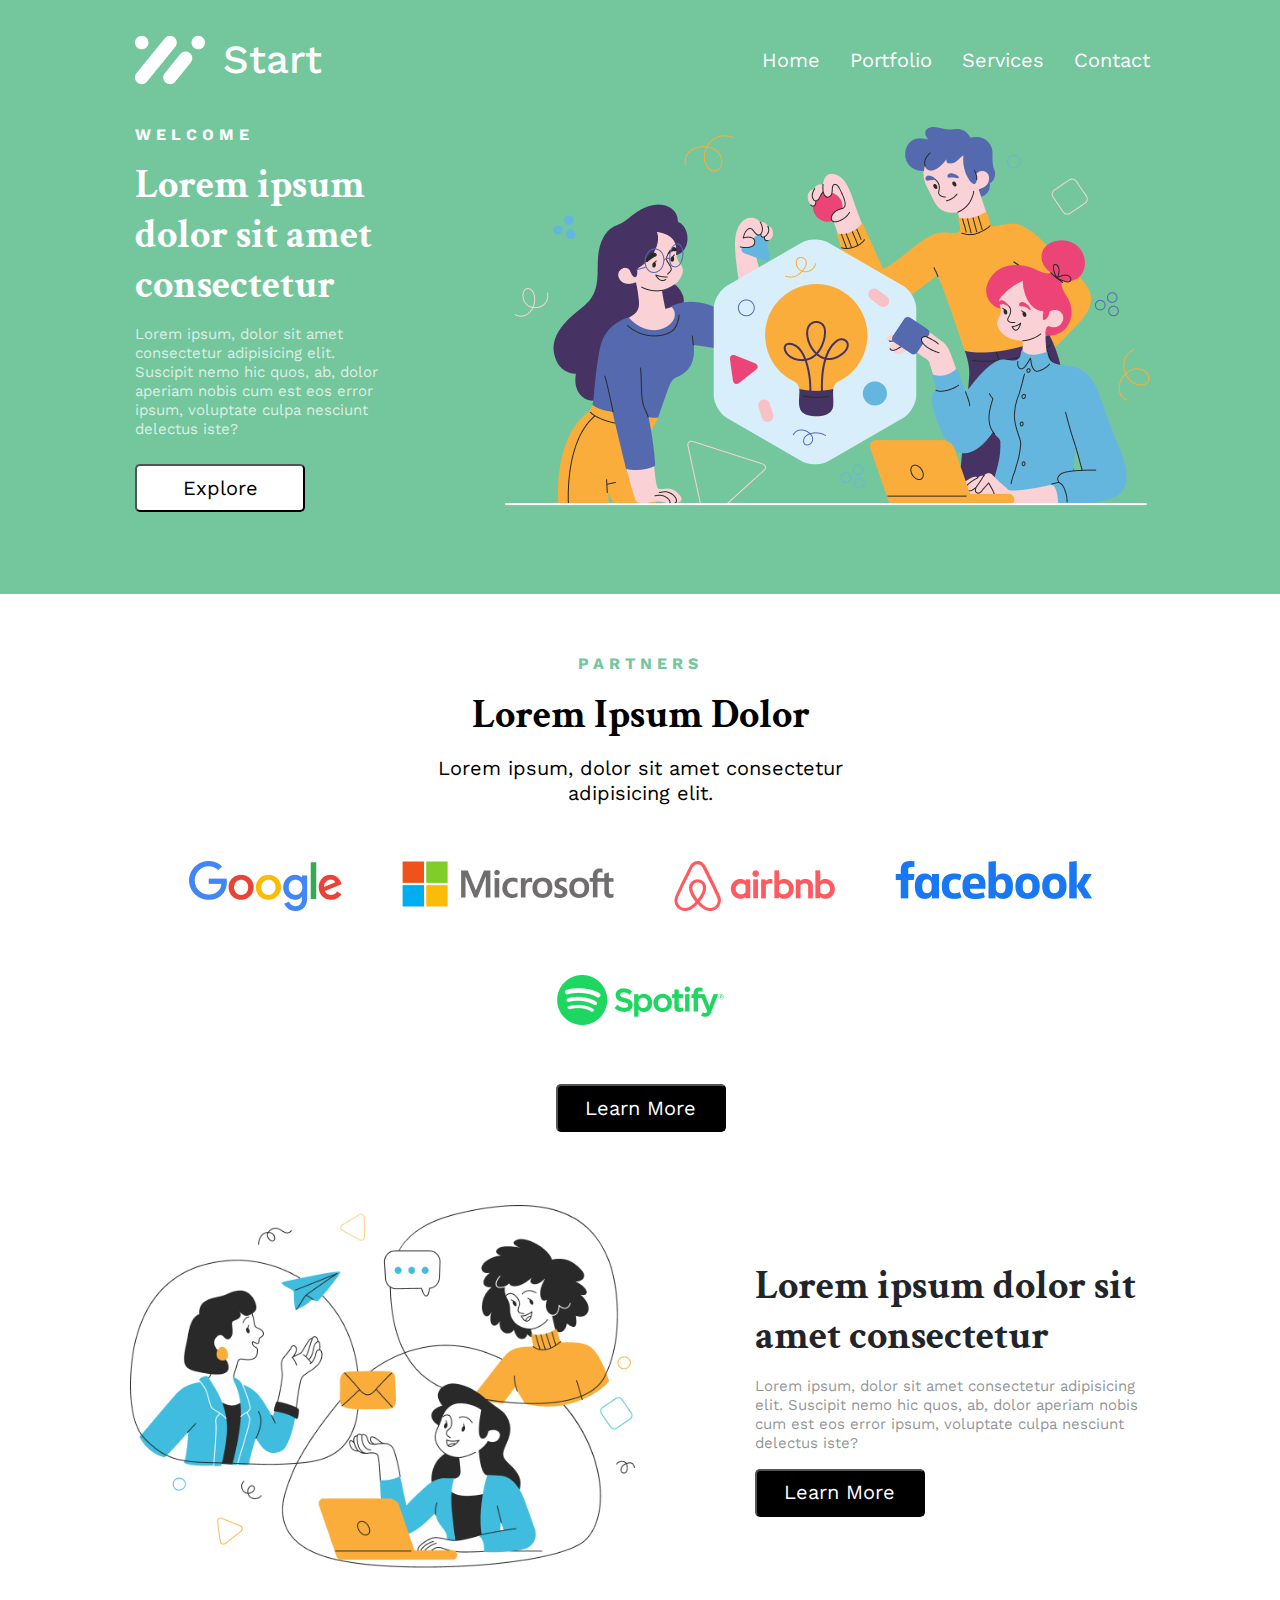
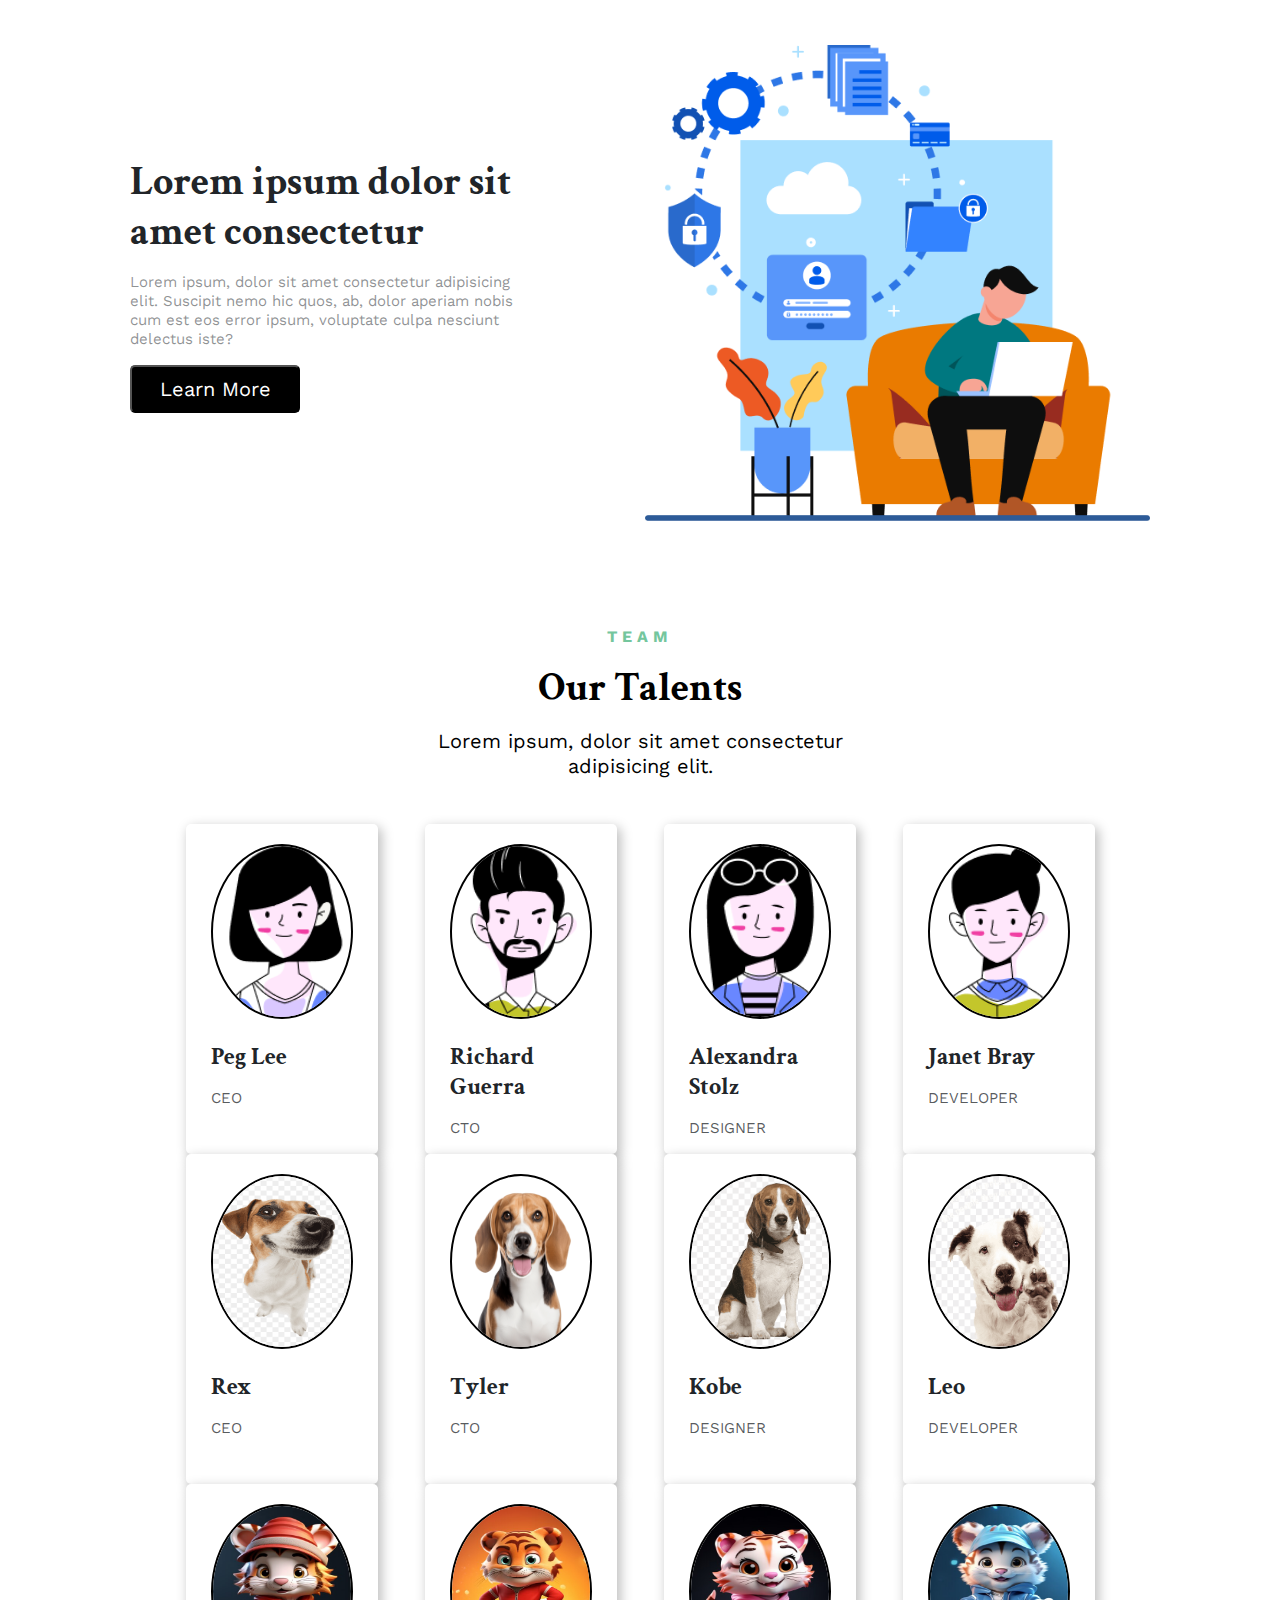
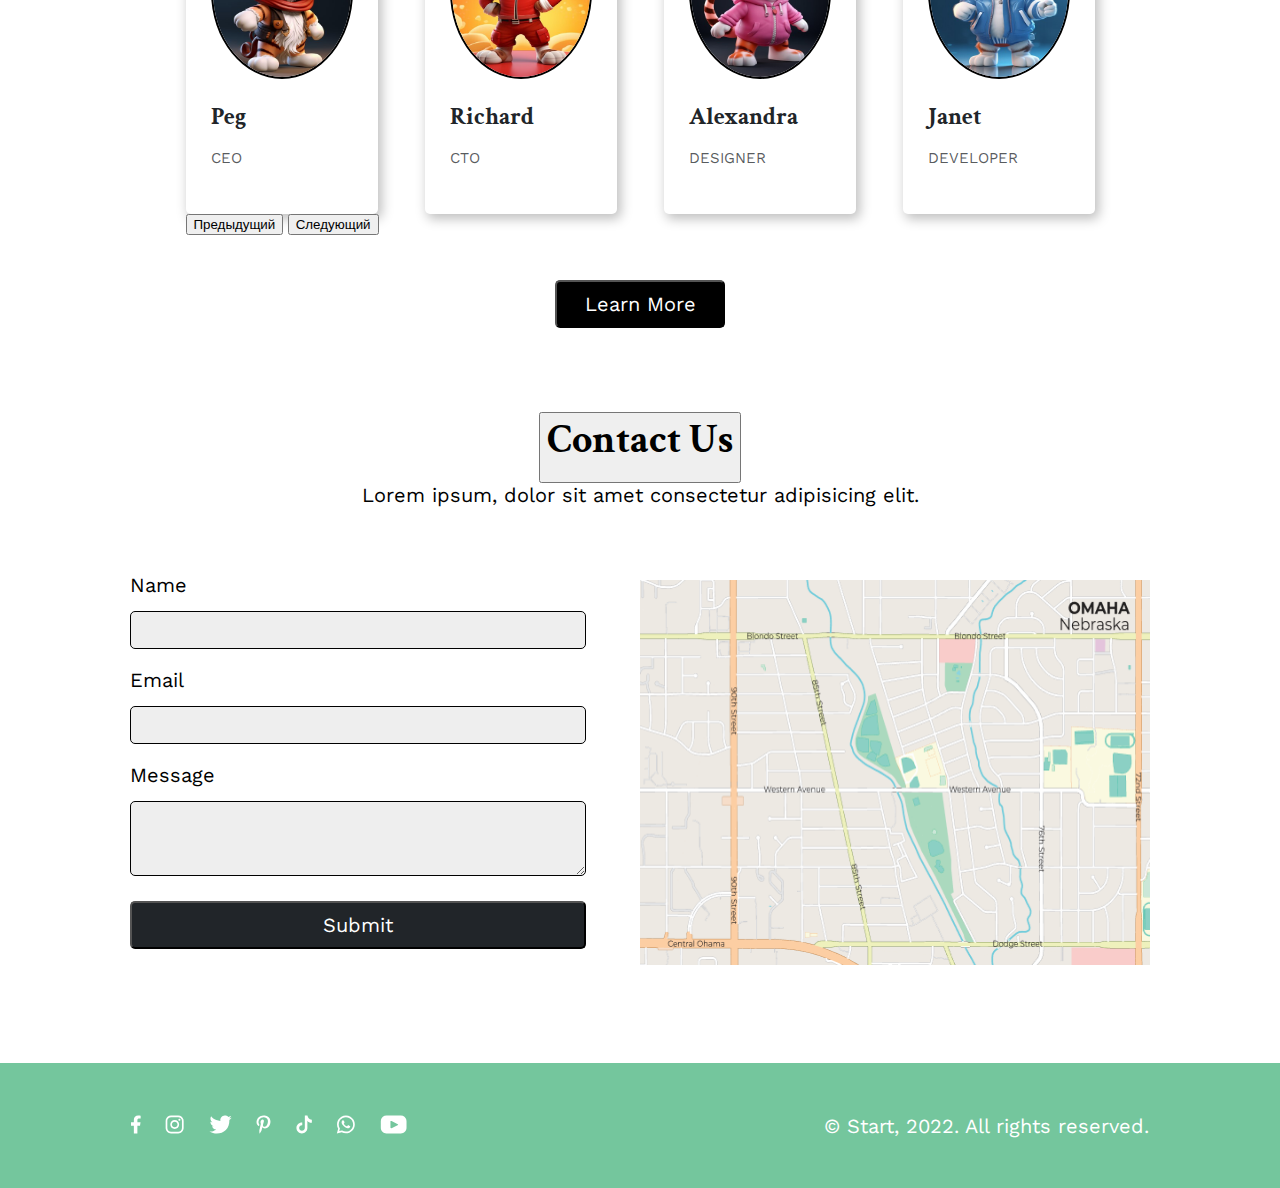
<file: index.html>
<!DOCTYPE html>
<html lang="en">
<head>
   <meta charset="UTF-8">
   <meta name="viewport" content="width=device-width, initial-scale=1.0">
   <link href="https://cdn.jsdelivr.net/npm/bootstrap@5.0.2/dist/css/bootstrap.min.css" rel="stylesheet" integrity="sha384-EVSTQN3/azprG1Anm3QDgpJLIm9Nao0Yz1ztcQTwFspd3yD65VohhpuuCOmLASjC" crossorigin="anonymous">
   <link rel="stylesheet" href="./css/style.css">
   <link rel="preconnect" href="https://fonts.googleapis.com">
   <link rel="preconnect" href="https://fonts.gstatic.com" crossorigin>
   <link href="https://fonts.googleapis.com/css2?family=Crimson+Text:ital,wght@0,400;0,600;0,700;1,400;1,600;1,700&family=Work+Sans:ital,wght@0,100..900;1,100..900&display=swap" rel="stylesheet">
   <title>Startup Website</title>
</head>
<body>
   <div class="wraper">
      <!--Main section-->
      <section class="main-section">
         <nav class="nav">
            <div class="logo">
               <img src="./img/main-section/logo.png" alt="Startup" class="logo-img">
               <span class="logo-name">Start</span>
            </div>
            <ul class="nav-menu">
               <li class="nav-menu-item"><a href="#">Home</a></li>
               <li class="nav-menu-item"><a href="#">Portfolio</a></li>
               <li class="nav-menu-item"><a href="#">Services</a></li>
               <li class="nav-menu-item"><a href="#">Contact</a></li>
            </ul>
         </nav>
<!-- Mobile menu-->
         <div class="hamburger-menu">
            <input id="menu-toggle" type="checkbox" />
            <label class="menu-btn" for="menu-toggle">
              <span></span>
            </label>
            <div class="logo">
               <img src="./img/main-section/logo.png" alt="Startup" class="logo-img">
               <span class="logo-name">Start</span>
            </div>
            <ul class="nav-menu">
               <li class="nav-menu-item"><a href="#">Home</a></li>
               <li class="nav-menu-item"><a href="#">Portfolio</a></li>
               <li class="nav-menu-item"><a href="#">Services</a></li>
               <li class="nav-menu-item"><a href="#">Contact</a></li>
            </ul>
         </div>

         <div class="welcome-wraper">
            <div class="welcome">
               <h2 class="welcome-header">Welcome</h2>
               <h3 class="welcome-title">Lorem ipsum dolor sit amet consectetur </h3>
               <p class="welcome-text">Lorem ipsum, dolor sit amet consectetur adipisicing elit. Suscipit nemo hic quos, ab, dolor aperiam nobis cum est eos error ipsum, voluptate culpa nesciunt delectus iste?</p>
               <button class="welcome-btn">Explore</button>
            </div>
            <div class="welcome-img">
               <img src="./img/main-section/welcome.png" alt="welcome">
            </div>
         </div>
      </section>
      <!--end Main section-->

      <!--Partners section-->
      <section class="partners-section">
         <div class="partners">
            <h2 class="partners-header">Partners</h2>
            <h3 class="partners-title">Lorem Ipsum Dolor</h3>
            <p class="partners-text">Lorem ipsum, dolor sit amet consectetur adipisicing elit.</p>
         </div>
         <div class="partners-logo">
            <div class="wrapper-logo">
               <a target="_blank" href="https://www.google.com/"><img src="./img/partners-section/google.png" alt="google" class="logo"></a>
               <a target="_blank" href="https://www.microsoft.com/"> <img src="./img/partners-section/microsoft.png" alt="microsoft" class="logo"> </a>
               <a target="_blank" href="https://www.airbnb.com.ua/"><img src="./img/partners-section/airbnb.png" alt="airbnb" class="logo"></a>
               <a target="_blank" href="https://facebook.com/"><img src="./img/partners-section/facebook.png" alt="facebook" class="logo"></a>
               <a target="_blank" href="https://www.spotify.com/"><img src="./img/partners-section/spotify.png" alt="spotify" class="logo"></a>
            </div>
         </div>
         <button class="black-btn">Learn More</button>
      </section>
      <!--end Partners section-->

      <!--About section-->
      <section class="about-section">
         <div class="about">
            <div class="about-img">
               <img src="./img/about-section/Group1.png" alt="about-work">
            </div>
            <div class="about-info">
               <h3 class="about-title">Lorem ipsum dolor sit amet consectetur</h3>
               <p class="about-text">Lorem ipsum, dolor sit amet consectetur adipisicing elit. Suscipit nemo hic quos, ab, dolor aperiam nobis cum est eos error ipsum, voluptate culpa nesciunt delectus iste?</p>
               <button class="black-btn">Learn More</button>
            </div>
         </div>

         <div class="about">
            <div class="about-info">
               <h3 class="about-title">Lorem ipsum dolor sit amet consectetur</h3>
               <p class="about-text">Lorem ipsum, dolor sit amet consectetur adipisicing elit. Suscipit nemo hic quos, ab, dolor aperiam nobis cum est eos error ipsum, voluptate culpa nesciunt delectus iste?</p>
               <button class="black-btn">Learn More</button>
            </div>

            <div class="about-img">
               <img src="./img/about-section/Group2.png" alt="about-work">
            </div>
         </div>
      </section>
       <!--end About section-->

       <!--Team section-->
      <section class="team-section">
         <div class="team">
            <h2 class="team-header">Team</h2>
            <h3 class="team-title">Our Talents</h3>
            <p class="team-text">Lorem ipsum, dolor sit amet consectetur adipisicing elit.</p>
         </div>
            <div class="wraper-carousel">
               <div id="carouselExampleControls" class="carousel slide" data-bs-ride="carousel">
                  <div class="carousel-inner">
                     <div class="carousel-item active">
                        <div class="flex">
                           <div class="wraper-item">
                              <div>
                                 <img class="item-img" src="./img/team-section/Peg.png" alt="Peg">
                              </div>
                              <h3 class="item-name">Peg Lee</h3>
                              <p class="item-job">CEO</p>
                           </div>
                           <div class="wraper-item">
                              <div>
                                 <img class="item-img" src="./img/team-section/Richard.png" alt="Richard">
                              </div>
                              <h3 class="item-name">Richard Guerra</h3>
                              <p class="item-job">CTO</p>
                           </div>
                           <div class="wraper-item">
                              <div>
                                 <img class="item-img" src="./img/team-section/Alexandra.png" alt="Alexandra">
                              </div>
                              <h3 class="item-name">Alexandra Stolz</h3>
                              <p class="item-job">Designer</p>
                           </div>
                           <div class="wraper-item">
                              <div>
                                 <img class="item-img" src="./img/team-section/Janet.png" alt="Janet">
                              </div>
                              <h3 class="item-name">Janet Bray</h3>
                              <p class="item-job">Developer</p>
                           </div>
                        </div>
                     </div>
                     <div class="carousel-item">
                        <div class="flex">
                           <div class="wraper-item">
                              <div>
                                 <img class="item-img" src="./img/team-section/png-clipart-the-dog1.png"  alt="funny dog">
                              </div>
                              <h3 class="item-name">Rex</h3>
                              <p class="item-job">CEO</p>
                           </div>
                           <div class="wraper-item">
                              <div>
                                 <img class="item-img" src="./img/team-section/pngtree-beagle-bark-cute-dog2.png"  alt="funny dog">
                              </div>
                              <h3 class="item-name">Tyler</h3>
                              <p class="item-job">CTO</p>
                           </div>
                           <div class="wraper-item">
                              <div>
                                 <img class="item-img" src="./img/team-section/png-clipart-do-not-catch-the-tongue-of-the-dog-pet-dog3.png" alt="funny dog">
                              </div>
                              <h3 class="item-name">Kobe</h3>
                              <p class="item-job">Designer</p>
                           </div>
                           <div class="wraper-item">
                              <div>
                                 <img class="item-img" src="./img/team-section/png-transparent-dog-grooming-cat-puppy-pet-adoption-dog4.png" alt="funny dog">
                              </div>
                              <h3 class="item-name">Leo</h3>
                              <p class="item-job">Developer</p>
                           </div>
                        </div>
                     </div>
                     <div class="carousel-item">
                        <div class="flex">
                           <div class="wraper-item">
                              <div>
                                 <img class="item-img"  src="./img/team-section/cute-cat-library.jpg" alt="supper cat">
                              </div>
                              <h3 class="item-name">Peg</h3>
                              <p class="item-job">CEO</p>
                           </div>
                           <div class="wraper-item">
                              <div>
                                 <img class="item-img" src="./img/team-section/cute-cat-studio_2.jpg" alt="supper cat">
                              </div>
                              <h3 class="item-name">Richard</h3>
                              <p class="item-job">CTO</p>
                           </div>
                           <div class="wraper-item">
                              <div>
                                 <img class="item-img" src="./img/team-section/cute-cat-sleeping-indoors_3.jpg" alt="supper cat">
                              </div>
                              <h3 class="item-name">Alexandra</h3>
                              <p class="item-job">Designer</p>
                           </div>
                           <div class="wraper-item">
                              <div>
                                 <img class="item-img" src="./img/team-section/cute-tiger-wearing-clothes-studio_4.jpg" alt="supper cat">
                              </div>
                              <h3 class="item-name">Janet</h3>
                              <p class="item-job">Developer</p>
                           </div>
                        </div>
                     </div>
                  </div>
                  <button class="carousel-control-prev" type="button" data-bs-target="#carouselExampleControls" data-bs-slide="prev">
                  <span class="carousel-control-prev-icon bg-dark" aria-hidden="true"></span>
                  <span class="visually-hidden">Предыдущий</span>
                  </button>
                  <button class="carousel-control-next" type="button" data-bs-target="#carouselExampleControls" data-bs-slide="next">
                  <span class="carousel-control-next-icon bg-dark" aria-hidden="true"></span>
                  <span class="visually-hidden">Следующий</span>
                  </button>
               </div>
            </div>
         <button class="black-btn">Learn More</button>
      </section>
      <!--end Team section-->

      <!--Contact section-->
      <section class="contact-section">
         <div class="contact">
            <div class="accordion" id="accordionExample">
               <div class="accordion-item">
                 
                  <h2 class="accordion-header" id="headingOne">
                     <button class="accordion-button contact-title" type="button" data-bs-toggle="collapse" data-bs-target="#collapseOne" aria-expanded="true" aria-controls="collapseOne">
                       <p style="width: 100%;">Contact Us</p> 
                     </button>
                  </h2>
                 
                  <div id="collapseOne" class="accordion-collapse collapse show" aria-labelledby="headingOne" data-bs-parent="#accordionExample">
                     <div class="accordion-body">
                        <p class="contact-text">Lorem ipsum, dolor sit amet consectetur adipisicing elit.</p>   
                        <div class="contact-form">
                           <form action="" class="postcard">
                              <div class="form-row">
                                 <div class="form-name">
                                    <label for="name">Name</label>
                                 </div>
                                 <input type="text" id="name" required>
                              </div>
                              <div class="form-row">
                                 <div class="form-name">
                                    <label for="email">Email</label>
                                 </div>
                                 <input type="email" id="email" required>
                              </div>
                              <div class="form-row">
                                 <div class="form-name"><label for="message">Message</label></div>
                                 <textarea rows="5" id="message" required></textarea>
                              </div>
                              <div class="form-row">
                                 <input class="black-btn" type="submit" value="Submit">
                              </div>
                           </form>
                           <div class="map-form">
                              <img src="./img/contacts-section/map.png" alt="map">
                           </div>
                        </div> 
                     </div>
                  </div>
               </div>
            </div>
         </div>
      </section>
      <!--end Contactsection-->

      <!--Footer-->
      <footer class="footer">
         <div class="social-icon">
            <img src="./img/footer/facebook.svg" alt="facebook">
            <img src="./img/footer/instagram.svg" alt="instagram">
            <img src="./img/footer/twitter.svg" alt="twitter">
            <img src="./img/footer/pinteres.svg" alt="pinteres">
            <img src="./img/footer/tiktok.svg" alt="tiktok">
            <img src="./img/footer/viber.svg" alt="viber">
            <img src="./img/footer/youtube.svg" alt="youtube">
         </div>
         <div class="copyright">
            <p>© Start, 2022. All rights reserved.</p>
         </div>
      </footer>
      <!--end Footer-->
   </div>
   <script src="https://cdn.jsdelivr.net/npm/bootstrap@5.0.2/dist/js/bootstrap.bundle.min.js" integrity="sha384-MrcW6ZMFYlzcLA8Nl+NtUVF0sA7MsXsP1UyJoMp4YLEuNSfAP+JcXn/tWtIaxVXM" crossorigin="anonymous"></script>
</body>
</html>
</file>
<file: css/style.css>
* {
  box-sizing: border-box;
}

ul, h1, h2, h3, p {
  margin: 0;
  padding: 0;
}

body {
  font-family: "Roboto", sans-serif;
  font-weight: 400;
  font-size: 16px;
  margin: 0;
}

.wraper {
  max-width: 1440px;
  margin: 0 auto;
}

.footer .copyright, .form-name, .wraper-item .item-job, .about-section .about-info .about-text, .main-section .welcome-wraper .welcome-btn, .main-section .welcome-wraper .welcome-text, .main-section .welcome-wraper .welcome-header, .main-section .nav-menu-item > a, .main-section .nav .logo-name, .team-text, .partners-text, .contact-text, .team-header, .partners-header, .black-btn {
  font-family: "Work Sans", sans-serif;
  font-weight: 400;
  font-size: 40px;
  line-height: 50px;
}

.wraper-item .item-name, .about-section .about-info .about-title, .main-section .welcome-wraper .welcome-title, .team-title, .partners-title, .contact-title {
  font-family: "Crimson Text", serif;
  font-weight: 700;
  font-style: normal;
}

.black-btn {
  cursor: pointer;
  width: 170px;
  height: 48px;
  background-color: #000;
  font-weight: 400;
  font-size: 20px;
  line-height: 25px;
  text-align: center;
  color: #fff;
  border-radius: 5px;
}

.team, .partners {
  max-width: 410px;
  text-align: center;
}

.team-header, .partners-header {
  font-weight: 700;
  font-size: 16px;
  line-height: 20px;
  letter-spacing: 0.31em;
  text-transform: uppercase;
  color: #74C69D;
  padding-bottom: 16px;
}

.team-title, .partners-title, .contact-title {
  font-size: 40px;
  line-height: 50px;
  text-align: center;
  color: #000;
  padding-bottom: 16px;
}

.team-text, .partners-text, .contact-text {
  font-size: 20px;
  line-height: 25px;
  color: #000;
}

@media (max-width: 500px) {
  .team-title, .partners-title, .contact-title {
    font-size: 24px;
  }
}
.main-section {
  width: 100%;
  padding: 35px 130px 82px 135px;
  background-color: #74C69D;
}
.main-section .hamburger-menu {
  display: none;
}
.main-section .nav {
  display: flex;
  flex-direction: row;
  justify-content: space-between;
  align-items: center;
  padding-bottom: 40px;
}
.main-section .nav .logo {
  display: flex;
  align-items: center;
  gap: 18px;
  width: 187px;
}
.main-section .nav .logo-img {
  width: 70px;
}
.main-section .nav .logo-name {
  font-weight: 500;
  color: #fff;
}
.main-section .nav-menu {
  display: flex;
  align-items: center;
  gap: 30px;
  list-style: none;
}
.main-section .nav-menu-item > a {
  text-decoration: none;
  color: #fff;
  font-weight: 400;
  font-size: 20px;
  line-height: 25px;
}
.main-section .nav-menu-item > a:hover {
  color: #000;
  font-weight: 500;
  -webkit-text-decoration: double;
          text-decoration: double;
  text-decoration-line: underline;
}
.main-section .welcome-wraper {
  width: 100%;
  display: flex;
  flex-direction: row;
  justify-content: space-between;
  align-items: center;
  gap: 120px;
}
.main-section .welcome-wraper .welcome {
  flex: 1 0 230px;
}
.main-section .welcome-wraper .welcome-header {
  font-weight: 700;
  font-size: 16px;
  line-height: 20px;
  letter-spacing: 0.31em;
  text-transform: uppercase;
  color: #fff;
  padding-bottom: 15px;
}
.main-section .welcome-wraper .welcome-title {
  font-size: 40px;
  line-height: 50px;
  color: #fff;
  padding-bottom: 15px;
}
.main-section .welcome-wraper .welcome-text {
  font-weight: 400;
  font-size: 15px;
  line-height: 19px;
  color: rgba(255, 255, 255, 0.75);
  padding-bottom: 25px;
}
.main-section .welcome-wraper .welcome-btn {
  cursor: pointer;
  width: 170px;
  height: 48px;
  background-color: #fff;
  font-weight: 400;
  font-size: 20px;
  line-height: 25px;
  text-align: center;
  color: #000;
  border-radius: 5px;
}
.main-section .welcome-wraper .welcome-img > img {
  width: 100%;
}

/*adaptive breackpoints*/
@media (max-width: 500px) {
  .wraper {
    width: 100%;
    margin: 0 auto;
  }
  .wraper .main-section {
    padding: 87px 20px 40px 20px;
  }
  .wraper .main-section .nav {
    display: none;
  }
  .wraper .main-section .hamburger-menu {
    display: flex;
    align-items: center;
    position: fixed;
    top: 0;
    left: 0;
    background-color: #74C69D;
    padding: 17px;
    width: 100%;
    height: 68px;
    z-index: 2;
  }
  .wraper .main-section .hamburger-menu .logo {
    display: flex;
    align-items: center;
    gap: 10px;
  }
  .wraper .main-section .hamburger-menu .logo-img {
    width: 45px;
    height: 35px;
  }
  .wraper .main-section .hamburger-menu .logo-name {
    font-weight: 500;
    color: #fff;
    font-size: 30px;
  }
  .wraper .main-section .hamburger-menu #menu-toggle {
    opacity: 0;
  }
  .wraper .main-section .hamburger-menu .menu-btn {
    position: fixed;
    top: 32px;
    right: 20px;
    width: 30px;
    height: 30px;
    cursor: pointer;
    z-index: 3;
  }
  .wraper .main-section .hamburger-menu .menu-btn > span {
    display: block;
    position: absolute;
    width: 100%;
    height: 3px;
    background-color: #fff;
  }
  .wraper .main-section .hamburger-menu .menu-btn > span::before {
    display: block;
    position: absolute;
    width: 100%;
    height: 2px;
    background-color: #fff;
    content: "";
    top: -8px;
  }
  .wraper .main-section .hamburger-menu .menu-btn > span::after {
    display: block;
    position: absolute;
    width: 100%;
    height: 2px;
    background-color: #fff;
    content: "";
    top: 8px;
  }
  .wraper .main-section .hamburger-menu .nav-menu {
    display: block;
    position: fixed;
    visibility: hidden;
    top: 0;
    left: -100%;
    width: 100%;
    height: 100%;
    margin: 0;
    padding: 30px 0;
    list-style: none;
    text-align: center;
    background-color: #74C69D;
    box-shadow: 1px 0px 6px rgba(0, 0, 0, 0.2);
  }
  .wraper .main-section .hamburger-menu .nav-menu-item {
    display: block;
    padding: 12px 24px;
    color: #333;
    font-size: 20px;
    font-weight: 600;
    text-decoration: none;
    margin-right: 0;
  }
  .wraper .main-section .hamburger-menu .nav-menu-item a {
    font-weight: 500;
    text-transform: uppercase;
    text-decoration: none;
    font-size: 16px;
    line-height: 24px;
    letter-spacing: 0.1em;
    color: #fff;
  }
  .wraper .main-section .hamburger-menu .nav-menu-item:hover {
    background-color: #000;
    font-weight: 500;
    -webkit-text-decoration: double;
            text-decoration: double;
    text-decoration-line: underline;
  }
  .wraper .main-section .hamburger-menu #menu-toggle:checked ~ .menu-btn > span {
    transform: rotate(45deg);
  }
  .wraper .main-section .hamburger-menu #menu-toggle:checked ~ .menu-btn > span::before {
    top: 0;
    transform: rotate(0);
  }
  .wraper .main-section .hamburger-menu #menu-toggle:checked ~ .menu-btn > span::after {
    top: 0;
    transform: rotate(90deg);
  }
  .wraper .main-section .hamburger-menu #menu-toggle:checked ~ .nav-menu {
    visibility: visible;
    left: 0;
  }
  .wraper .main-section .welcome-wraper {
    flex-direction: column;
    justify-content: center;
    gap: 30px;
  }
  .wraper .main-section .welcome-wraper .welcome {
    width: 100%;
    margin-right: 0;
    order: 2;
  }
  .wraper .main-section .welcome-wraper .welcome-img {
    order: 1;
    width: 100%;
  }
  .wraper .main-section .welcome-wraper .welcome-title {
    font-size: 28px;
    line-height: 35px;
  }
}
@media (max-width: 1000px) {
  .wraper {
    width: 100%;
    margin: 0 auto;
  }
  .main-section {
    padding: 17px 70px 40px 70px;
  }
  .main-section .nav {
    gap: 20px;
  }
  .main-section .nav .logo {
    display: flex;
    align-items: center;
    justify-content: stretch;
    gap: 10px;
    width: 152px;
  }
  .main-section .nav .logo-img {
    width: 100%;
  }
  .main-section .nav .logo-name {
    align-self: center;
    font-weight: 500;
    color: #fff;
    font-size: 30px;
  }
  .main-section .welcome-wraper {
    flex-direction: column-reverse;
    justify-content: center;
    align-items: center;
    gap: 30px;
  }
  .main-section .welcome-wraper .welcome-img > img {
    width: 100%;
  }
  .main-section .welcome-wraper .welcome {
    margin-right: 0;
  }
  .main-section .welcome-wraper .welcome-title {
    font-size: 28px;
    line-height: 35px;
  }
}
.partners-section {
  background-color: #fff;
  padding: 60px 140px 0px 141px;
  display: flex;
  flex-direction: column;
  align-items: center;
}
.partners-section .partners {
  margin-bottom: 55px;
}
.partners-section .partners-logo {
  width: 100%;
  margin-bottom: 55px;
}
.partners-section .partners-logo .wrapper-logo {
  display: flex;
  flex-direction: row;
  flex-wrap: wrap;
  justify-content: center;
  gap: 60px;
}

@media (max-width: 500px) {
  .partners-section {
    padding: 22px 20px 30px 20px;
  }
  .partners-section .partners-logo {
    width: 100%;
  }
  .partners-section .partners-logo .wrapper-logo {
    flex-direction: column;
    align-items: center;
    gap: 60px;
  }
}
.about-section {
  padding: 73px 130px 0px 130px;
  background-color: #fff;
  display: flex;
  gap: 73px;
  flex-direction: column;
}
.about-section .about {
  display: flex;
  flex-direction: row;
  justify-content: space-between;
  align-items: center;
  gap: 120px;
}
.about-section .about-info {
  width: 470px;
}
.about-section .about-info .about-title {
  font-size: 40px;
  line-height: 50px;
  color: #212529;
  margin-bottom: 16px;
}
.about-section .about-info .about-text {
  font-size: 15px;
  line-height: 19px;
  color: rgba(33, 37, 41, 0.5);
  margin-bottom: 16px;
}
.about-section .about-img {
  max-width: 600px;
}
.about-section .about-img > img {
  width: 100%;
  height: 100%;
}

@media (max-width: 1000px) {
  .about-section {
    padding: 73px 70px 80px 70px;
    display: flex;
    gap: 60px;
    flex-direction: column;
  }
  .about-section .about {
    flex-direction: column;
    gap: 30px;
  }
  .about-section .about-info {
    width: 100%;
    order: 2;
  }
  .about-section .about-img {
    max-width: 600px;
  }
  .about-section .about-img > img {
    width: 100%;
  }
}
@media (max-width: 500px) {
  .about-section {
    padding: 22px 20px 20px 20px;
    display: flex;
    gap: 60px;
    flex-direction: column;
  }
  .about-section .about {
    flex-direction: column;
    gap: 30px;
  }
  .about-section .about-info {
    max-width: 335px;
    order: 2;
  }
  .about-section .about-img {
    max-width: 355px;
  }
  .about-section .about-img > img {
    width: 100%;
    height: 100%;
  }
}
.team-section {
  padding: 102px 132px 54px 132px;
  background-color: #fff;
  display: flex;
  flex-direction: column;
  align-items: center;
  justify-content: center;
}
.team-section .team {
  margin-bottom: 45px;
}

.wraper-carousel {
  display: flex;
  justify-content: center;
  margin-bottom: 45px;
}

.flex {
  display: flex;
  justify-content: center;
  flex-direction: row;
  align-items: center;
  gap: 47px;
}

.wraper-item {
  flex: 1 1 auto;
  width: 15vw;
  height: 330px;
  border-radius: 5px;
  box-shadow: 3px 4px 12px 1px rgba(0, 0, 0, 0.25);
  background: #fff;
  padding: 20px 25px;
}
.wraper-item .item-img {
  width: 100%;
  height: 175px;
  border-radius: 50%;
  border: 2px solid #000;
  overflow: hidden;
  margin-bottom: 19px;
}
.wraper-item .item-name {
  font-size: 24px;
  line-height: 30px;
  color: #212529;
  margin-bottom: 17px;
}
.wraper-item .item-job {
  font-size: 15px;
  line-height: 19px;
  color: rgba(33, 37, 41, 0.75);
  text-transform: uppercase;
}

@media (max-width: 500px) {
  .team-section {
    padding: 20px 20px 39px 20px;
  }
  .team-section .team {
    margin-bottom: 0;
  }
  .team-section .team-title {
    font-size: 24px;
    line-height: 30px;
  }
  .team-section .team-text {
    font-size: 20px;
    line-height: 25px;
  }
  .flex {
    flex-direction: column;
  }
  .wraper-carousel {
    margin-bottom: 35px;
    margin-top: 41px;
  }
  .wraper-item {
    width: 52vw;
  }
}
@media (max-width: 1000px) {
  .team-section {
    padding: 18px 20px 39px 20px;
  }
  .team-section .team {
    margin-bottom: 0;
  }
  .team-section .team-title {
    font-size: 24px;
    line-height: 30px;
  }
  .team-section .team-text {
    font-size: 20px;
    line-height: 25px;
  }
  .flex {
    flex-direction: row;
    flex-wrap: wrap;
  }
  .wraper-carousel {
    margin-bottom: 35px;
    margin-top: 41px;
  }
  .wraper-item {
    flex: 0 1 220px;
    width: 15vw;
  }
}
.contact-section {
  padding: 30px 130px 93px 130px;
  background-color: #fff;
  display: flex;
  flex-direction: column;
  align-items: center;
}
.contact-section .contact {
  width: 100%;
  text-align: center;
}
.contact-section .contact-text {
  margin-bottom: 67px;
}

.contact-form {
  display: flex;
  justify-content: space-between;
  align-items: center;
  gap: 54px;
}

.postcard {
  width: 575px;
}
.postcard .form-row {
  margin-bottom: 21px;
}
.postcard .form-row .black-btn {
  width: 100%;
  background: #212529;
}

.form-name {
  text-align: left;
  margin-bottom: 16px;
  font-size: 20px;
  line-height: 20px;
  color: #000;
}

.form-row input[type=text], .form-row input[type=email], .form-row textarea {
  width: 100%;
  border: 1px solid #000;
  border-radius: 5px;
  height: 38px;
  background: #eee;
}

.form-row textarea {
  height: 75px;
}

.map-form {
  flex: 1 0 50%;
  max-width: 575px;
  height: 385px;
}
.map-form > img {
  width: 100%;
  height: 100%;
}

@media (max-width: 1000px) {
  .contact-section {
    padding: 30px 80px 93px 80px;
    gap: 41px;
  }
  .contact-section .contact-form {
    display: flex;
    flex-direction: column;
    justify-content: space-between;
    align-items: center;
    gap: 30px;
  }
  .contact-section .contact-text {
    margin-bottom: 45px;
  }
  .postcard {
    width: 95%;
    order: 2;
  }
  .map-form {
    margin: 0 auto;
  }
}
@media (max-width: 500px) {
  .contact-section {
    padding: 36px 20px 59px 20px;
    gap: 41px;
  }
  .contact-section .contact-form {
    display: flex;
    flex-direction: column;
    justify-content: space-between;
    gap: 30px;
  }
  .contact-section .contact-text {
    margin-bottom: 45px;
  }
  .postcard {
    width: 100%;
    order: 2;
  }
}
.footer {
  background-color: #74C69D;
  padding: 51px 131px 49px 131px;
  display: flex;
  flex-direction: row;
  justify-content: space-between;
  align-items: center;
}
.footer > .social-icon > img {
  margin-right: 20px;
}
.footer > .social-icon > img:last-child {
  margin-right: 0;
}
.footer .copyright {
  font-size: 20px;
  line-height: 25px;
  color: #fff;
}

@media (max-width: 500px) {
  .footer {
    padding: 31px 0;
    flex-direction: column;
    gap: 20px;
  }
}
@media (max-width: 1000px) {
  .footer {
    flex-direction: column;
    justify-content: center;
    gap: 20px;
    padding: 20px 40px;
  }
}
</file>
